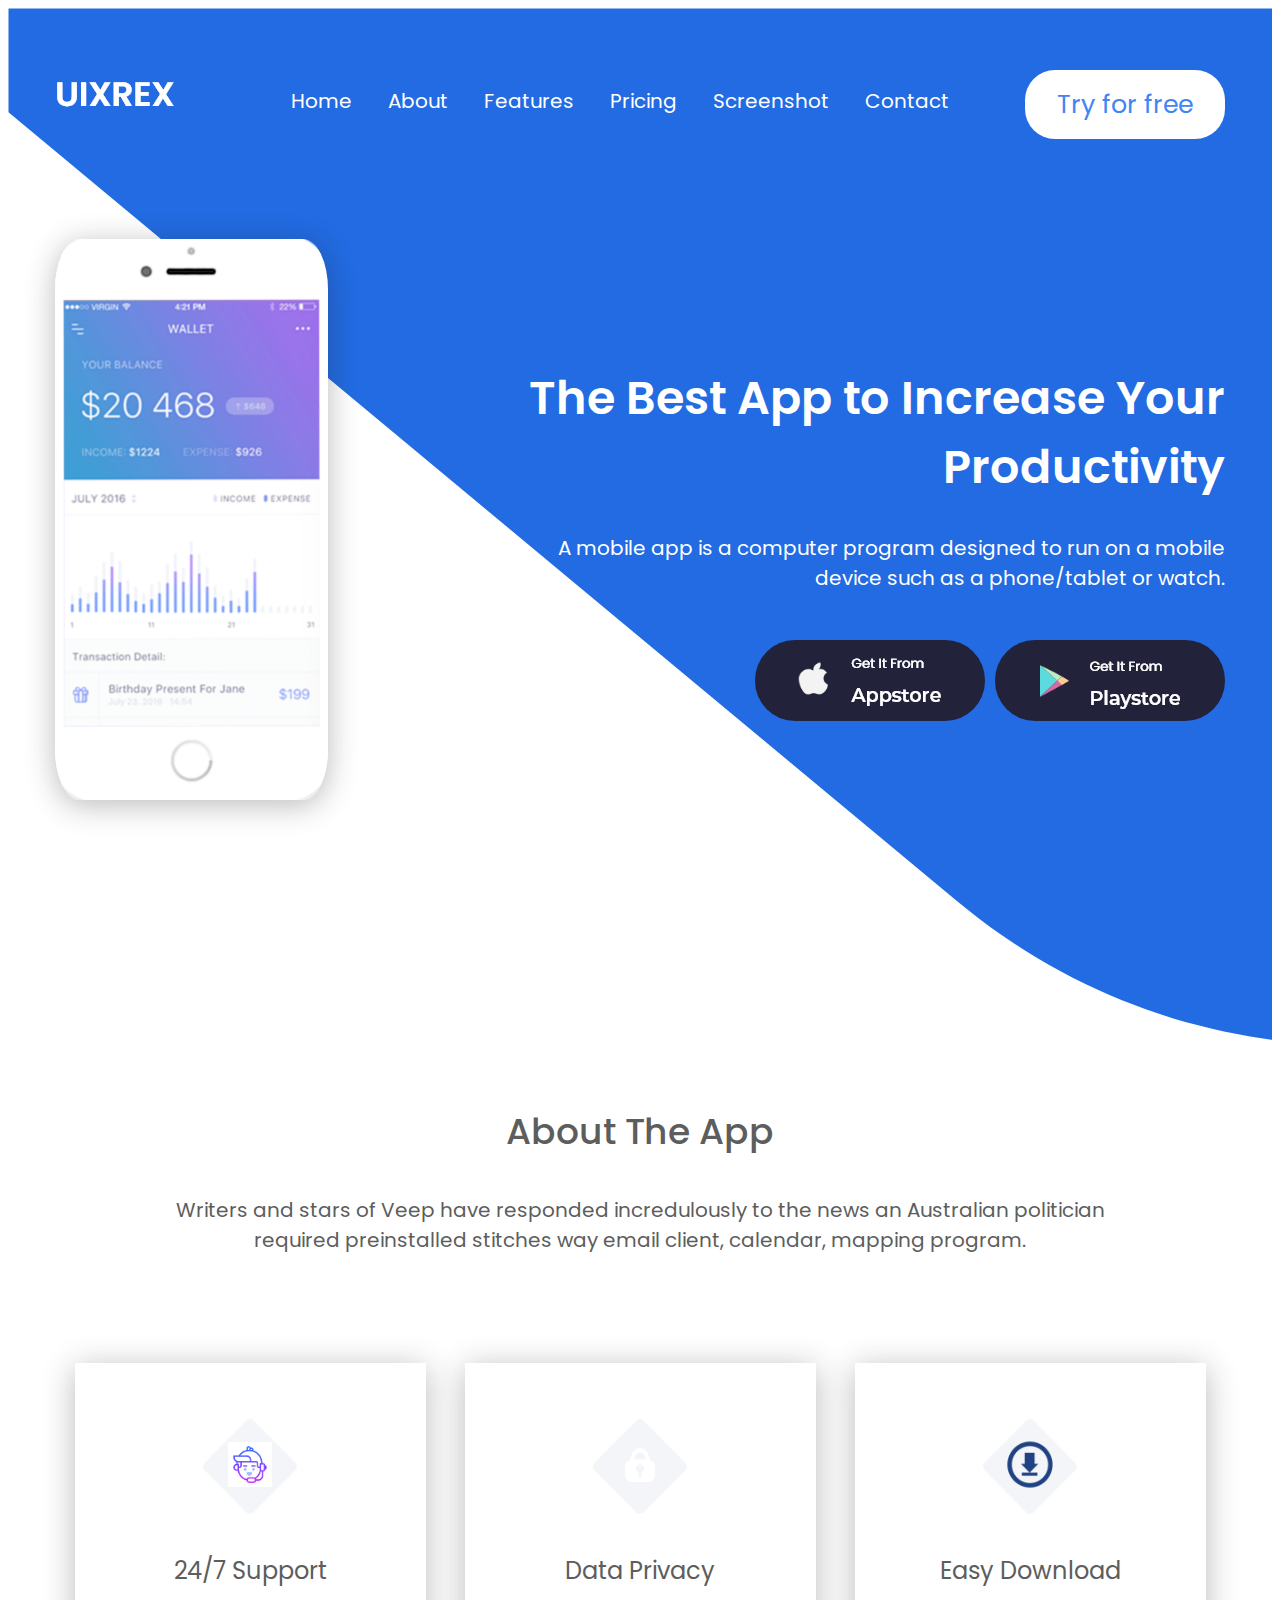
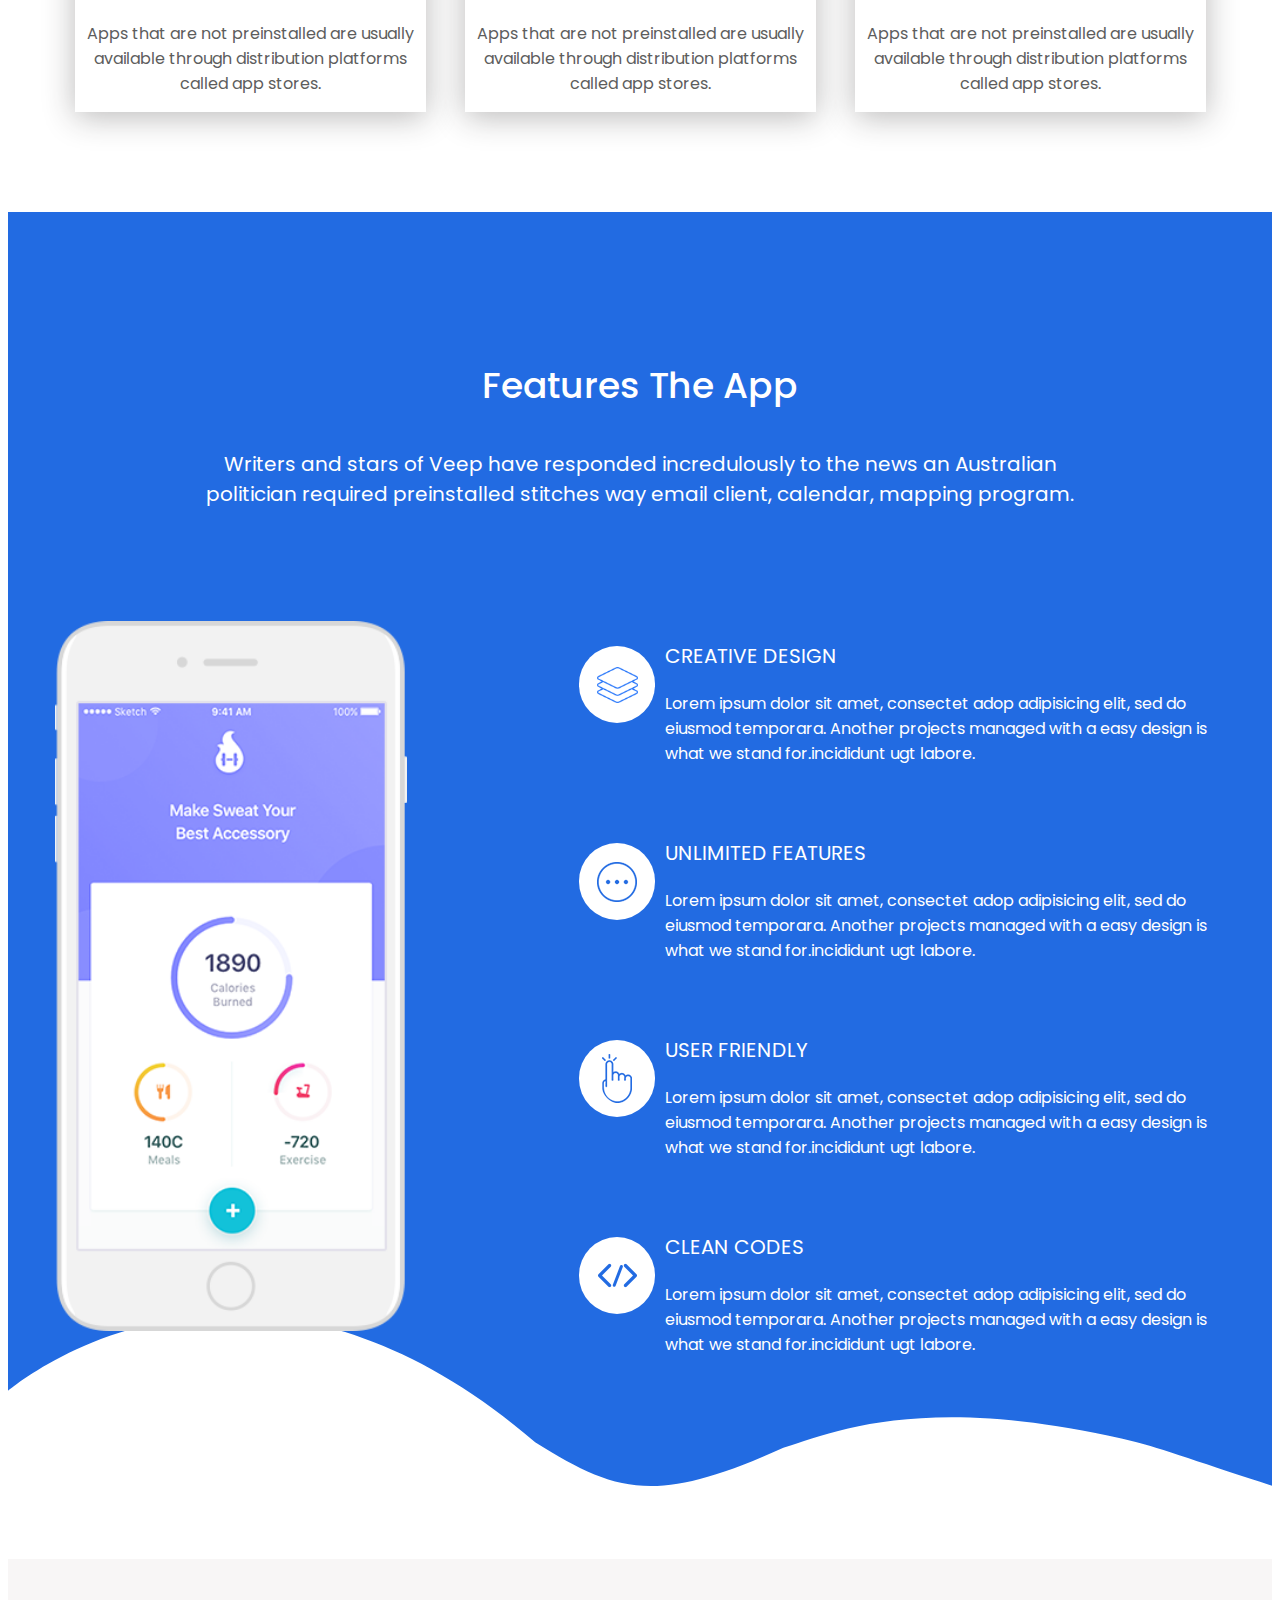
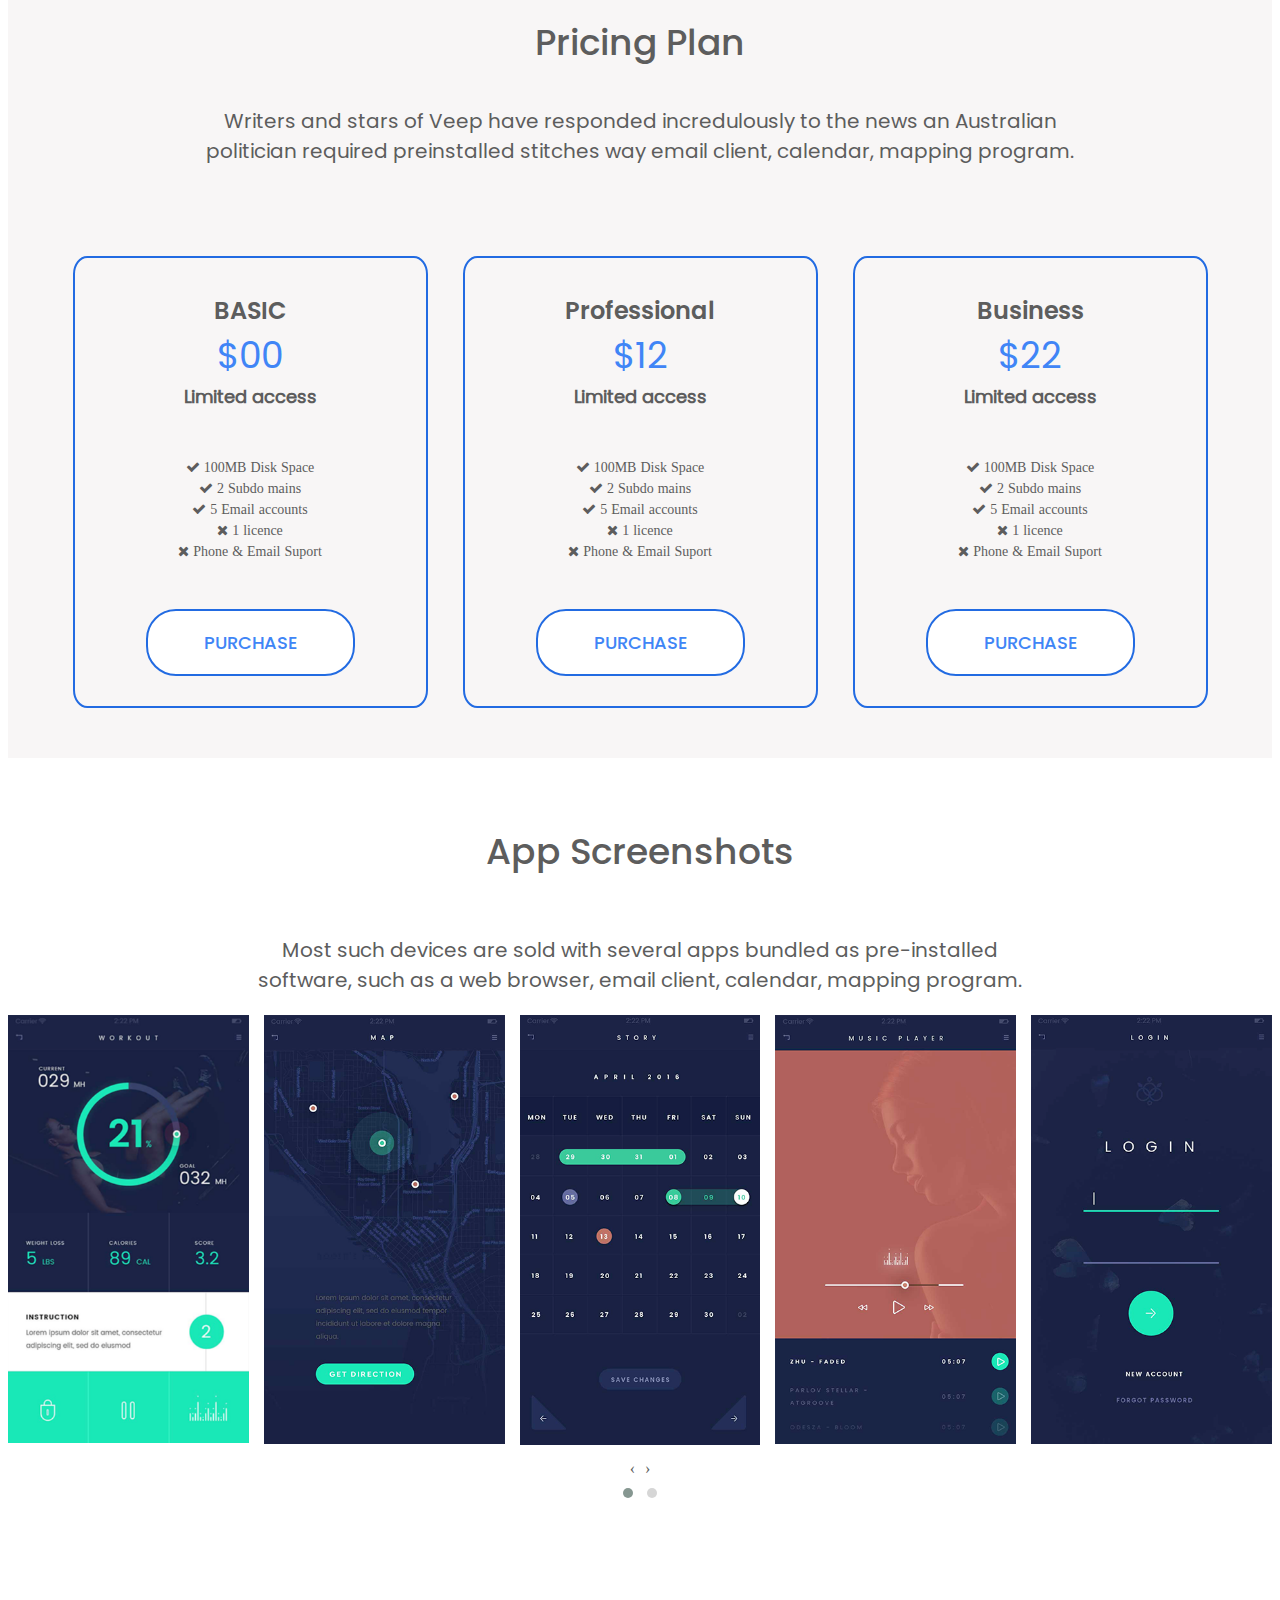
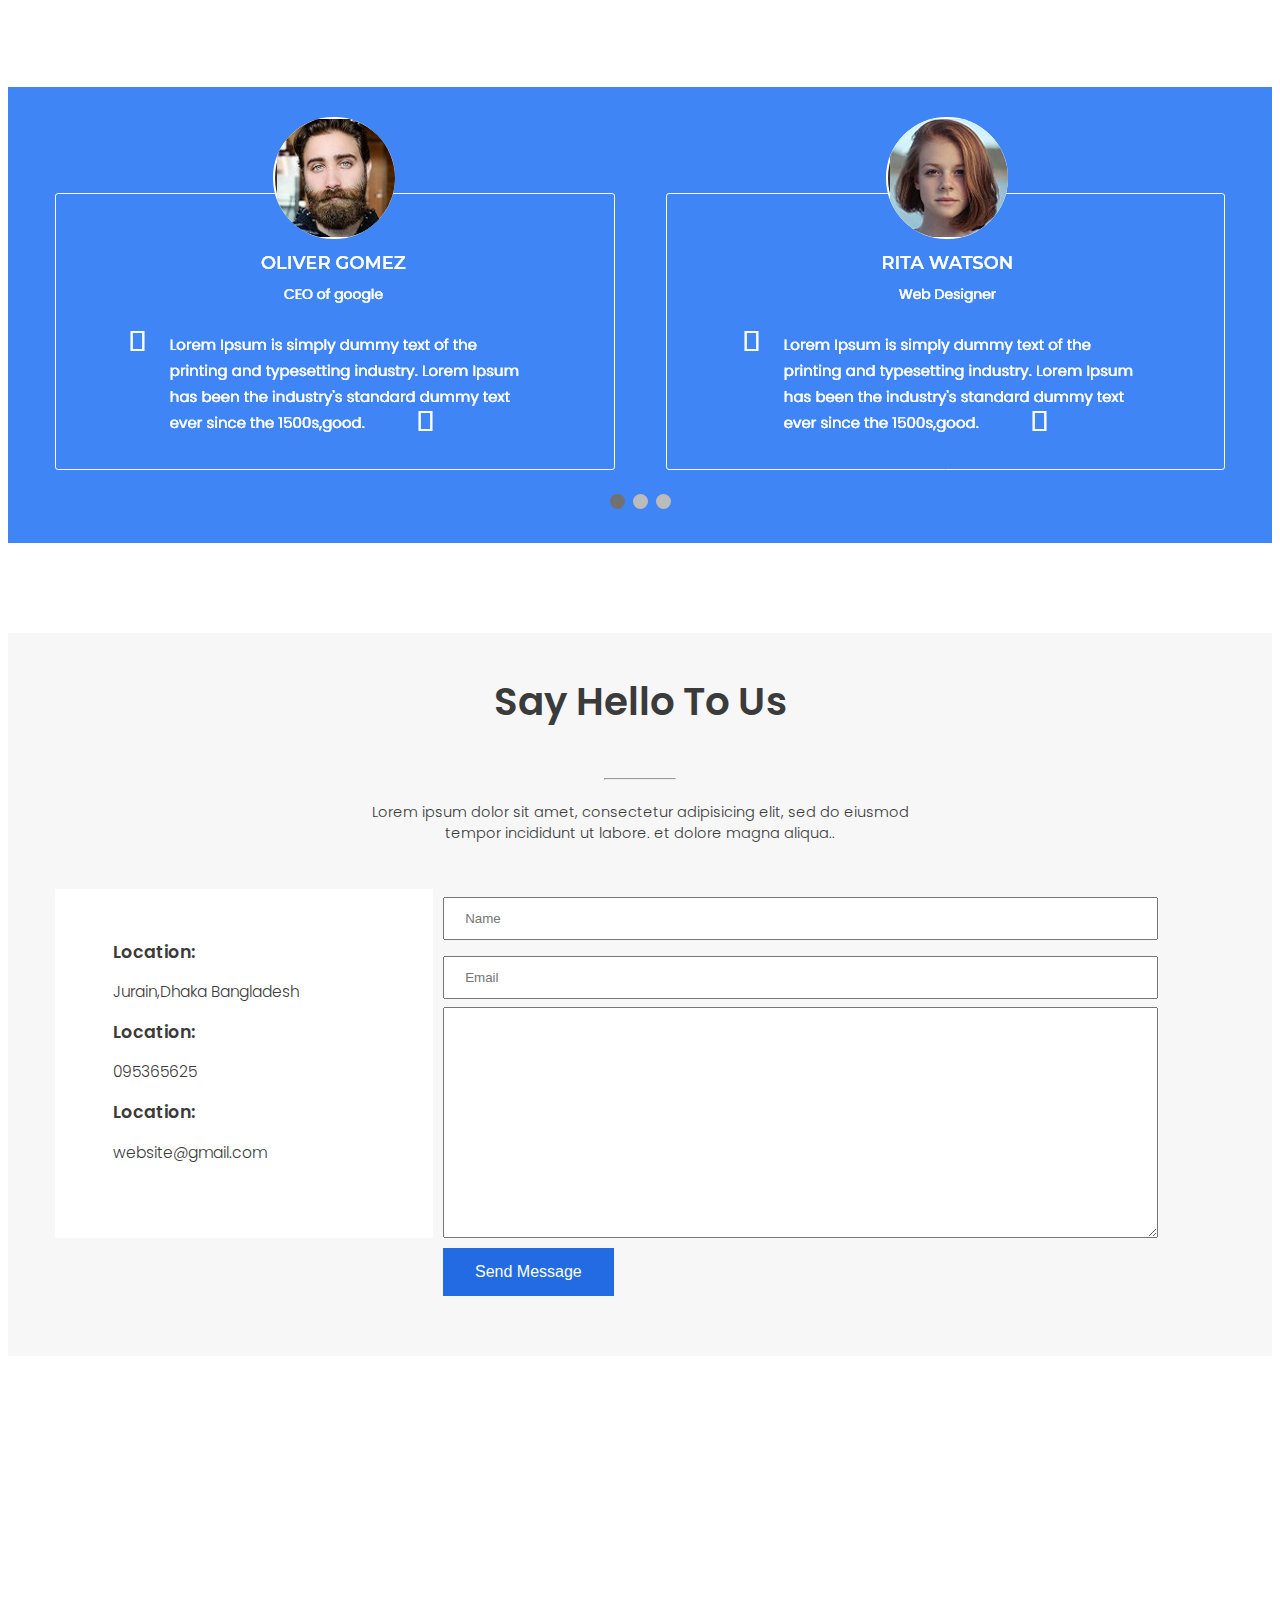
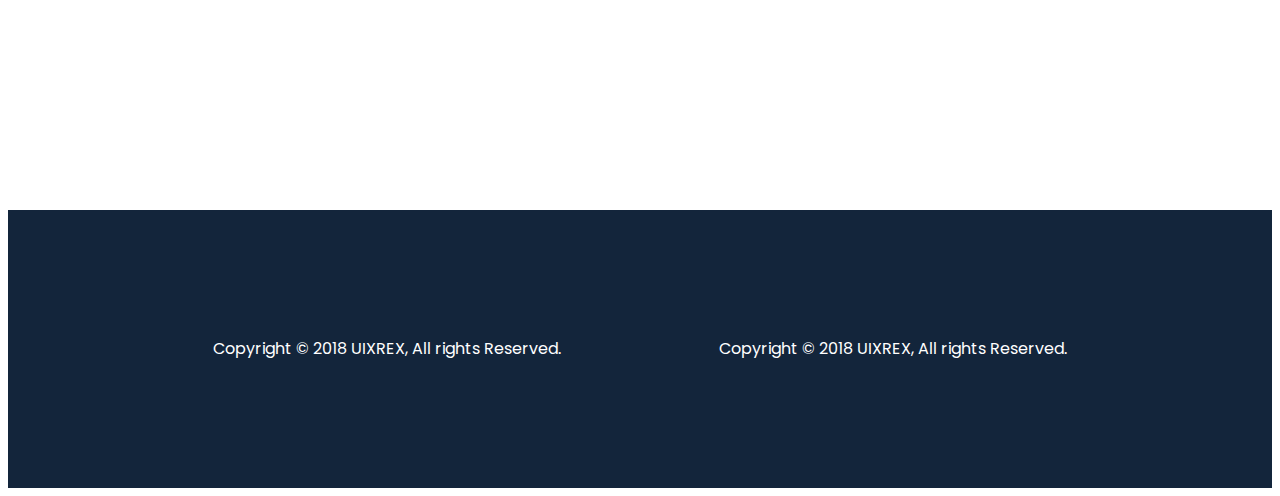
<file: web_mobile/index.html>
<!DOCTYPE html>
<html lang="en">
<head>
    <meta charset="UTF-8">
    <meta http-equiv="X-UA-Compatible" content="IE=edge">
    <meta name="viewport" content="width=device-width, initial-scale=1.0">
    <title>Document</title>
    <link rel="stylesheet" type="text/css" href="css/owl.theme.default.min.css">
    <link rel="stylesheet" type="text/css" href="css/owl.carousel.min.css">
    <link rel="stylesheet" href="https://cdnjs.cloudflare.com/ajax/libs/font-awesome/4.7.0/css/font-awesome.min.css">
    <link rel="stylesheet" href="css/style.css">
</head>
<body>
    <div class="app">
        <header class="header">
            <div class="container">
                <div class="header__top-header">
                    <div class="header__logo">
                        <a href=""><img src="./images/UIXREX.png" alt=""></a>
                    </div>
                    <nav class="header__top-header__nav">
                        <ul class="navbar-list">
                            <a href=""><li class="navbar-list__item">Home</li></a>
                            <a href=""><li class="navbar-list__item">About</li></a>
                            <a href=""><li class="navbar-list__item">Features</li></a>
                            <a href=""><li class="navbar-list__item">Pricing</li></a>
                            <a href=""><li class="navbar-list__item">Screenshot</li></a>
                            <a href=""><li class="navbar-list__item">Contact</li></a>
                            <a href="javascript:void(0);" class="navbar-icon" onclick="myFunction()">
                                <i class="fa fa-bars"></i>
                            </a>
                        </ul>
                    </nav>
                    <div class="header__top-header__try-for-free">
                        <button type="button">Try for free</button>
                    </div>
                    
                </div>
            
            <div class="header__bot-header">
                <div class="header__iphone">
                    <img src="./images/phone_.png" alt="">
                </div>
                <div class="header__bot-right">
                    <div class="header__content">
                        <div class="header__bot-header__title">
                            <b>The Best App to Increase
                                Your Productivity</b>
                        </div>
                        <div class="header_bot-header_descripton">
                           <p> A mobile app is a computer program designed to run on a 
                            mobile device such as a phone/tablet or watch.</p>
                        </div>
                        <div class="header__bot-header__icon-app">
                            <div class="header__app">
                                <div class="header__app-ios">
                                    <img src="./images/AppStore.png" alt="">
                                </div>
                                <div class="header__app-androi">
                                    <img src="./images/PlayStore.png" alt="">
                                </div>
                            </div>
                        </div>
                    </div>
                </div>
            </div>
            <div class="header__about">
                <div class="header__about-head">
                    <div class="header__about-title">
                        <p>About The App</p>
                    </div>
                    <div class="header__about-description">
                        <p>Writers and stars of Veep have responded incredulously to the news an Australian politician
                            required preinstalled stitches way  email client, calendar, mapping program.</p>
                    </div>
                </div>
                <div class="header__about-bottom">
                    <div id="header__about-item" class="header__about-item box-shadow-about">
                       <div class="header__about-box-left">
                        <div class="header__about-icon bg-img-left">
                            <div class="suppot-icon">
                                <img src="./images/support-icon.png" width="47%" alt="">
                            </div>
                        </div>
                        <div class="header__about-support-title">
                            <span>24/7 Support</span>
                        </div>
                        <div class="header__about-support-description">
                            <p>Apps that are not preinstalled are usually available through distribution platforms called app stores.</p>
                        </div>
                       </div>
                    </div>
                    <div id="header__about-item2" class="header__about-item box-shadow-about">
                        <div class="header__about-box-left">
                            <div id="header_img-active" class="header__about-icon bg-img-left">
                                <div class="suppot-icon">
                                    <img src="images/ui-lock.png">
                                </div>
                            </div>
                            <div class="header__about-support-title">
                                <span>Data Privacy</span>
                            </div>
                            <div class="header__about-support-description">
                                <p>Apps that are not preinstalled are usually available through distribution platforms called app stores.</p>
                            </div>
                           </div>
                    </div>
                    <div id="header__about-item3" class="header__about-item box-shadow-about">
                        <div class="header__about-box-left">
                            <div class="header__about-icon bg-img-left">
                                <div class="suppot-icon">
                                    <img src="./images/dl.png" alt="" width="60%">
                                </div>
                            </div>
                            <div class="header__about-support-title">
                                <span>Easy Download</p>
                            </div>
                            <div class="header__about-support-description">
                                <p>Apps that are not preinstalled are usually available through distribution platforms called app stores.</p>
                            </div>
                           </div>
                    </div>
                </div>
            </div>
        </div>
        </header>
        <!--aaaa-->
        <main class="main">
              <!-- featured -->
            <div class="main-featured">
                <div class="container">
                    <div class="featured">
                        <div class="feature-top">
                            <div class="featured-title">
                                <p>Features The App</p>
                            </div>
                            <div class="featured-description">
                                <p>Writers and stars of Veep have responded incredulously to the news an Australian politician
                                    required preinstalled stitches way  email client, calendar, mapping program.</p>
                            </div>
                        </div>
                        <div class="featured-content">
                            <div class="featured-content-left">
                                <img src="./images/hero-img.png" alt="">
                            </div>
                            <div class="featured-content-right">
                                <div class="feature-row1">
                                    <div class="feature-icon1">
                                        <img src="./images/design.png" alt="">
                                    </div>
                                    <div class="featured-content-right-text">
                                        <div class="featured-right-text-title">
                                            <p>CREATIVE DESIGN</p>
                                        </div>
                                        <div class="featured-right-text-description">
                                            <p>Lorem ipsum dolor sit amet, consectet adop adipisicing elit, sed do eiusmod temporara. Another projects managed with a easy design is what we stand for.incididunt ugt labore.   </p>
                                        </div>
                                    </div>
                                </div>
                                <div class="feature-row1">
                                    <div class="feature-icon1">
                                        <img src="./images/featured-icon5.png" alt="">
                                    </div>
                                    <div class="featured-content-right-text">
                                        <div class="featured-right-text-title">
                                            <p>UNLIMITED FEATURES</p>
                                        </div>
                                        <div class="featured-right-text-description">
                                            <p>Lorem ipsum dolor sit amet, consectet adop adipisicing elit, sed do eiusmod temporara. Another projects managed with a easy design is what we stand for.incididunt ugt labore.   </p>
                                        </div>
                                    </div>
                                </div>
                                <div class="feature-row1">
                                    <div class="feature-icon1">
                                        <img src="./images/featured-icon1.png" alt="">
                                    </div>
                                    <div class="featured-content-right-text">
                                        <div class="featured-right-text-title">
                                            <p>USER FRIENDLY</p>
                                        </div>
                                        <div class="featured-right-text-description">
                                            <p>Lorem ipsum dolor sit amet, consectet adop adipisicing elit, sed do eiusmod temporara. Another projects managed with a easy design is what we stand for.incididunt ugt labore.   </p>
                                        </div>
                                    </div>
                                </div>
                                <div class="feature-row1">
                                    <div class="feature-icon1">
                                        <img src="./images/code-alt.png" alt="">
                                    </div>
                                    <div class="featured-content-right-text">
                                        <div class="featured-right-text-title">
                                            <p>CLEAN CODES</p>
                                        </div>
                                        <div class="featured-right-text-description">
                                            <p>Lorem ipsum dolor sit amet, consectet adop adipisicing elit, sed do eiusmod temporara. Another projects managed with a easy design is what we stand for.incididunt ugt labore.   </p>
                                        </div>
                                    </div>
                                </div>
                            </div>
                        </div>
                    </div>
                    
                </div>
            </div>
            <!-- end featured -->
            <!-- pricing plan -->
            <div class="main-pricing">
                <div class="container">
                    <div class="pricing">
                        <div class="feature-top">
                            <div class="featured-title">
                                <p>Pricing Plan</p>
                            </div>
                            <div class="featured-description">
                                <p>Writers and stars of Veep have responded incredulously to the news an Australian politician
                                    required preinstalled stitches way  email client, calendar, mapping program.</p>
                            </div>
                        </div>
                        <div class="pricing-content">
                            <div class="pricing-item pricing-box-min">
                                <div class="pricing-box-left">
                                    <div class="pricing-left-top">
                                        <b class="pricing-box-title">BASIC</b>
                                        <span class="pricing-box-number">$00</span>
                                        <b class="pricing-box-limit">Limited access</b>
                                    </div>
                                    <div class="pricing-left-content has-feature">
                                        <i class="fa fa-check"> 100MB Disk Space</i>
                                            <br>
                                            <i class="fa fa-check"> 2 Subdo mains</i>
                                            <br>
                                            <i class="fa fa-check"> 5 Email accounts</i>
                                            <br>
                                            <i class="fa fa-remove"> 1 licence</i>
                                            <br>
                                            <i class="fa fa-remove"> Phone & Email Suport</i>
                                    </div>
                                    <div class="pricing-left-button">
                                        <p>PURCHASE</p>
                                    </div>
                                </div>
                            </div>
                            <div class="pricing-item pricing-box-min">
                                <div class="pricing-box-left">
                                    <div class="pricing-left-top">
                                        <b class="pricing-box-title">Professional</b>
                                        <span class="pricing-box-number">$12</span>
                                        <b class="pricing-box-limit">Limited access</b>
                                    </div>
                                    <div class="pricing-left-content has-feature">
                                        <i class="fa fa-check"> 100MB Disk Space</i>
                                            <br>
                                            <i class="fa fa-check"> 2 Subdo mains</i>
                                            <br>
                                            <i class="fa fa-check"> 5 Email accounts</i>
                                            <br>
                                            <i class="fa fa-remove"> 1 licence</i>
                                            <br>
                                            <i class="fa fa-remove"> Phone & Email Suport</i>
                                    </div>
                                    <div class="pricing-left-button">
                                        <p>PURCHASE</p>
                                    </div>
                                </div>
                            </div>
                            <div class="pricing-item pricing-box-min">
                                <div class="pricing-box-left">
                                    <div class="pricing-left-top">
                                        <b class="pricing-box-title">Business</b>
                                        <span class="pricing-box-number">$22</span>
                                        <b class="pricing-box-limit">Limited access</b>
                                    </div>
                                    <div class="pricing-left-content has-feature">
                                        <i class="fa fa-check"> 100MB Disk Space</i>
                                            <br>
                                            <i class="fa fa-check"> 2 Subdo mains</i>
                                            <br>
                                            <i class="fa fa-check"> 5 Email accounts</i>
                                            <br>
                                            <i class="fa fa-remove"> 1 licence</i>
                                            <br>
                                            <i class="fa fa-remove"> Phone & Email Suport</i>
                                    </div>
                                    <div class="pricing-left-button">
                                        <p>PURCHASE</p>
                                    </div>
                                </div>
                            </div>
                        </div>
                    </div>
                </div>
            </div>
            <!-- end pricing -->
            <!-- main-App screen -->
            <div class="main-app-screen">
                <div class="screen-top">
                    <div class="screen-title">
                        <p>App Screenshots</p>
                    </div>
                    <div class="screen-desscription">
                        <p>Most such devices are sold with several apps bundled as pre-installed software, 
                            such as a web browser, email client, calendar, mapping program.</p>
                    </div>
                </div>
                <!-- <div class="screen-mid">
                    <a href=""><img class="item-image" src="./images/06 copy 42x.png" alt=""></a>
                    <a href=""><img class="item-image" src="./images/06 copy 5.png" alt=""></a>
                    <a href=""><img class="item-image" src="./images/06 copy 6.png" alt=""></a>
                    <a href=""><img class="item-image" src="./images/06 copy 7.png" alt=""></a>
                    <a href=""><img class="item-image" src="./images/06 copy 8.png" alt=""></a>
                </div>
                <div class="screen-bot">
                    <div class="screen-icon">
                        <div class="pre">
                            <img src="./images/long-arrow-left1.png" alt="">
                        </div>
                        <div class="next">
                            <img src="./images/long-arrow-left.png" alt="">
                        </div>
                    </div>
                </div> -->
                <div class="prod-slider-container">
                    <div class="inner-container">
                        <div id="slide1" class="owl-carousel owl-theme">
                            <div class="item">
                                <img class="item-image" src="./images/06copy42x.png" width="100%" alt="Tuner Image">
                            </div>
                            <div class="item">
                                <img class="item-image" src="./images/06copy5.png" alt="Tuner Image">
                            </div>
                            <div class="item">
                                <img class="item-image" src="./images/06copy6.png" alt="Tuner Image">
                            </div>
                            <div class="iteme">
                                <img class="item-image" src="./images/06copy7.png" alt="Tuner Image">
                            </div>
                            <div class="item">
                                <img class="item-image" src="./images/06copy8.png" alt="Tuner Image">
                            </div>
                            <div class="item">
                                <img class="item-image" src="./images/06copy42x.png" width="100%" alt="Tuner Image">
                            </div>
                            <div class="item">
                                <img class="item-image" src="./images/06copy5.png" alt="Tuner Image">
                            </div>
                            <div class="item">
                                <img class="item-image" src="./images/06copy6.png" alt="Tuner Image">
                            </div>
                            <div class="item">
                                <img class="item-image" src="./images/06copy7.png" alt="Tuner Image">
                            </div>
                            <div class="item">
                                <img class="item-image" src="./images/06copy8.png" alt="Tuner Image">
                            </div>
                        </div>
                    </div>
                </div>
            </div>
            <!-- end app screen-->
            
            <!--testscreen-->
            
            <!--end test-->

            <!--test2-->

            <!--end test2-->

            <!-- slide -->
            <div class="main-slide">
                <div class="container">
                    <div class="slide">
                        <div class="slideshow-container">
                            <div class="mySlides fade">
                                <img src="./images/Group6.png">
                              </div>
                             <div class="mySlides fade">
                                <img src="./images/bien1.jpg" width="1170px" height="353px">
                              </div>
                             <div class="mySlides fade">
                                <img src="./images/bien2.jpg" width="100%" height="353px">
                              </div>
                            <div class="slide__control" style="text-align:center">
                            <span class="dot" onclick="currentSlide(1)"></span>
                            <span class="dot" onclick="currentSlide(2)"></span>
                            <span class="dot" onclick="currentSlide(3)"></span>
                            </div>
                        </div>
                    </div>
                </div>
            </div>

            <!--end slide-->
            
            <!--form-->
            <div class="main-form">
                <div class="container">
                    <div class="form">
                        <div class="form-top">
                            <div class="form-top-title">
                                <p>Say Hello To Us</p>
                            </div>
                            <hr width="70px">
                            <div class="form-top-descrition">
                                <p>Lorem ipsum dolor sit amet, consectetur adipisicing elit, sed do eiusmod tempor incididunt ut labore. et dolore magna aliqua..</p>
                            </div>
                        </div>
                        <div class="form-content">
                            <div class="form-content-left">
                                <div class="form-left-box">
                                <b>Location:</b>
                                <p>Jurain,Dhaka Bangladesh</p>
                                <b>Location:</b>
                                <p>095365625</p>
                                <b>Location:</b>
                                <p>website@gmail.com</p>
                                </div>
                            </div>
                            <div class="form-content-right">
                                <input type="text" placeholder="Name">
                                <input type="text" placeholder="Email">
                                <textarea cols="30" rows="15"></textarea>
                            </div>
                        </div>
                        <button type="submit">Send Message</button>
                    </div>
                </div>
            </div>
            <!--end form-->
            
            <!--map-->
            <div class="map">
                <iframe src="https://www.google.com/maps/embed?pb=!1m18!1m12!1m3!1d3724.0380970242572!2d105.78926711424535!3d21.031161593073733!2m3!1f0!2f0!3f0!3m2!1i1024!2i768!4f13.1!3m3!1m2!1s0x3135ab48d61e409b%3A0x1d8a8a0ed83de8fd!2zUGjhu5EgVGjhu40gVGjDoXAsIEPhuqd1IEdp4bqleSwgSMOgIE7hu5lpLCBWaeG7h3QgTmFt!5e0!3m2!1svi!2s!4v1617100200885!5m2!1svi!2s" width="100%" height="450" style="border:0;" allowfullscreen="" loading="lazy"></iframe>
            </div>
            <!--end map-->
        </main>
        <footer class="footer">
            <div class="container">
                <div class="footer-item">
                    <p>Copyright © 2018 UIXREX, All rights Reserved.</p>
                    <p>Copyright © 2018 UIXREX, All rights Reserved.</p>
                </div>
            </div>
        </footer>
    </div>
</body>

<script src="https://ajax.googleapis.com/ajax/libs/jquery/3.1.1/jquery.min.js" type="text/javascript"></script>
    <script type="text/javascript"></script>
    <script type="text/javascript" src="js/jquery.min.js" ></script>
    <script type="text/javascript" src="js/main.js" ></script>
    <script src="js/owl.carousel.min.js"></script>
    <script type="text/javascript" src="js/main.js" ></script>
</html>
</file>
<file: web_mobile/css/style.css>
@font-face {
    font-family:Poppins-Regular;
    src:url('./fonts/Poppins/Poppins-Regular.ttf') format('truetype'),
    url('./fonts/Poppins/Poppins-Regular.eot#iefix') format('embedded-opentype'),
    url('./fonts/Poppins/Poppins-Regular.woff') format('woff');
    font-weight:normal;
    font-style:normal;
   }
   @font-face {
        font-family:Poppins-SemiBold;
        src:url('./fonts/Poppins/Poppins-SemiBold.ttf') format('truetype'),
        url('./fonts/Poppins/Poppins-SemiBold.eot#iefix') format('embedded-opentype'),
        url('./fonts/Poppins/Poppins-SemiBold.woff') format('woff');
        font-weight:normal;
        font-style:normal;
   }
   @font-face {
    font-family:Poppins-Medium;
    src:url('./fonts/Poppins/Poppins-Medium.ttf') format('truetype'),
    url('./fonts/Poppins/Poppins-Medium.eot#iefix') format('embedded-opentype'),
    url('./fonts/Poppins/Poppins-Medium.woff') format('woff');
    font-weight:normal;
    font-style:normal;
}
@font-face {
    font-family:Poppins-Light;
    src:url('./fonts/Poppins/Poppins-Light.ttf') format('truetype'),
    url('./fonts/Poppins/Poppins-Light.eot#iefix') format('embedded-opentype'),
    url('./fonts/Poppins/Poppins-Light.woff') format('woff');
    font-weight:normal;
    font-style:normal;
}
:root{
    --font-regula:Poppins-Regular;
    --font-semiBold:Poppins-SemiBold;
    --font-medium:Poppins-Medium;
    --font-light:Poppins-Light;
    --white-color: #fff;
    --black-color: #000;
    --text-color: #333;
    --text-color-5d: #5D5D5D;
    --text-color-blue: #4085F6;
    --text-color-73: #737373;
}

*{
    box-sizing: inherit;
}

html{
    font-size: 100%;
}
.grid{
    width: 1070px;
    max-width: 100%;
    margin: 0 auto;
}
.container{
    width: 1170px;
    margin:0 auto
}
.grid__row{
    display: flex;
    flex-wrap: wrap;
}

/* CSS Header*/

.header{
    background-image: url('../images/Subtraction3.png');
    background-repeat: no-repeat;
    padding-top: 62px;
}
.header__top-header{
    justify-content: space-between;
    display: flex;
    padding-right: 0px;
}
.navbar-icon{
    display: none;
}

@media screen and (max-width: 600px) {
    .navbar-list a:not(:first-child) {display: none;}
    .navbar-icon {
      float: right;
      display: block;
    }
  }

  .navbar-list.responsive a {
    float: none;
    display: block;
    text-align: left;
  }

  @media screen and (max-width: 600px) {
    .navbar-list.responsive {position: relative;}
    .navbar-list.responsive .navbar-icon {
      position: absolute;
      right: 0;
      top: 0;
    }
    .navbar-list .responsive a {
      float: none;
      display: block;
      text-align: left;
    }
  }

.header .header__top-header .navbar-list__item{
    font-family: var(--font-regula);
    font-size: 20px;
    color: var(--white-color);
    margin: 0 16px;
    display: inline-block;
    list-style-type: none;
}
.header .header__top-header .narbar-list{
    justify-content: center;
    display: flex;
}
.header__top-header__try-for-free button{
    background-color: var(--white-color); 
    border: none;
    color: var(--text-color-blue);
    padding: 15px 32px;
    text-align: center;
    text-decoration: none;
    display: inline-block;
    font-size: 25.33px;
    font-family: var(--font-regula);
    border-radius: 30px;
    cursor: pointer;
}

.header .header__bot-header{
    display: flex;
}

@media screen and (max-width: 600px) {
    .header .header__bot-header{
        flex-direction: column;
    }
  }

.header .header__bot-header .header__iphone{
    max-width: 559px;
    margin-top: 100px;
}

.header .header__bot-header .header__iphone img{
    width: 60%;
    border-radius: 9%;
    box-shadow: 0px 5px 30px #221f1f4f;
}


.header__bot-right{
    text-align: right;
}

.header .header__bot-right{
    margin-top: 225px;
}

.header .header__bot-right .header__content{
    color: var(--white-color);
}

.header .header__bot-right .header__bot-header__title b{
    font-family: var(--font-semiBold);
    font-size: 46px;
}
.header .header__bot-right .header_bot-header_descripton{
    font-size: 20px;
    margin-top: 31px;
    font-family: var(--font-regula);

}
.header__bot-header__icon-app{
    margin-top: 47px;
    cursor: pointer;
}
.header .header__bot-right .header__app{
    display: flex;
    justify-content: flex-end;
}
.header .header__bot-right .header__app-ios .header__app-androi{
    width: 230px;
    height: 81px;
}
.header .header__bot-right .header__app-androi{
    margin-left: 10px;
}

.header .header__about{
    margin-top: 300px;
    color: var(--text-color-5d);
}
.header .header__about .header__about-head{
    text-align: center;
    margin: auto;
    width: 80%;
    color: var(--text-color-5d)
}

.header .header__about .header__about-bottom{
    padding-top: 88px;
    text-align: center;
    display: flex;
    justify-content: space-around;
}
@media (max-width: 600px) {
    .header .header__about .header__about-bottom {
        flex-direction: column;
    }
}
.header .header__about .header__about-bottom .header__about-item{
    flex-basis: 30%;
}
.header .header__about .header__about-bottom .header__about-item:hover .bg-img-left{
    background-image: url('../images/RoundedRectangle11.png');
    background-repeat: no-repeat;
}

.header__about .text-blue span{
    color: var(--text-color-blue);
}
.header .header__about .header__about-bottom .header__about-box-left{
    margin-left: auto;
    margin-right: auto;
}
.header .header__about .header__about-title{
    font-family: var(--font-medium);
    font-size: 36px;
}
.header-title-active{
    color: #4085F6;
}
.header .header__about .header__about-description{
    font-family: var(--font-regula);
    font-size: 20px;
}

.header .header__about .header__about-bottom .box-shadow-about{
    box-shadow: 0px 5px 30px #221f1f4f;
}

.header .header__about .header__about-bottom .header__about-icon{
    margin-top: 56px;
    display: flex;
    width: 94.85px;
    height: 94.85px;
    margin-left: auto;
    margin-right: auto;
    margin-top: 56px;
    margin-bottom: 38.8px;
    
}

.header .header__about .header__about-bottom .bg-img-left{
    background-image: url('../images/RoundedRectangle22.png');
    background-repeat: no-repeat;
}
.header .header__about .header__about-bottom .bg-img-mid{
    background-image: url('../images/RoundedRectangle13.png');
    background-repeat: no-repeat;
}
.header .header__about .header__about-bottom .suppot-icon{
    margin: auto;
}
.header .header__about .header__about-bottom .header__about-support-title{
    margin-bottom: 33px;
    font-family: var(--font-regula);
    font-size: 24px;
}
.header .header__about .header__about-bottom .header__about-support-description{
    font-family: var(--font-regula);
    font-size: 16px;
}

/* end CSS header */

/* CSS main */
.main{
    padding-top: 100px;
}

.main-featured{
    background-image: url('../images/Shape1.png');
    background-repeat: no-repeat;
    padding-top: 90px;
    padding-bottom: 150px;
}

/*fearued css*/
.featured{
    color: var(--white-color);
}

.featured .feature-top{
    padding-top: 20px;
    max-width: 914px;
    width: 100%;
    margin-left: auto;
    margin-right: auto;
    text-align: center;
}

.featured .feature-top .featured-title{
    font-family: var(--font-medium);
    font-size: 36px;
}

.featured .feature-top .featured-description{
    font-family: var(--font-regula);
    font-size: 20px;
}

.featured .featured-content{
    display: flex;
    padding-top: 92.2px;
}

.featured .featured-content .featured-content-right{
    margin-left: auto;
}

.featured .featured-content .featured-content-right .feature-row1{
    display: flex;
    max-width: 673px;
    width: 100%;
    padding-bottom: 49.4px;
}

.featured .featured-content .featured-content-right .feature-icon1{
    display: flex;
    margin-top: 25px;
    width: 76.96px;
    height: 77.04px;
    background:white;
    border-radius: 50%;
}
.featured .featured-content .featured-content-right .feature-icon1 img{
    margin: auto;
}

.featured .featured-content .featured-content-right .featured-content-right-text{
    padding-left: 10px;
    margin-left: auto;
    width: 559.53px;
    height: 147.68px;
}

.featured .featured-content .featured-content-right .featured-right-text-title p{
    font-family: var(--font-regula);
    font-size: 20px;
}

.featured .featured-content .featured-content-right .featured-right-text-description p{
    font-family: var(--font-regula);
    font-size: 16px;
}
/*end featured css*/
.main-pricing{
    background: #F8F6F6;
}

.pricing{
    color: var(--text-color-5d);
}

.pricing .feature-top{
    padding-top: 20px;
    max-width: 914px;
    width: 100%;
    margin-left: auto;
    margin-right: auto;
    text-align: center;
}

.pricing .feature-top .featured-title{
    font-family: var(--font-medium);
    font-size: 36px;
}

.pricing .feature-top .featured-description{
    font-family: var(--font-regula);
    font-size: 20px;
}


.pricing .pricing-content{
    display: flex;
    justify-content: space-around;
    padding-bottom: 50px;
    margin-top: 90px;
}

@media (max-width: 600px) {
    .pricing .pricing-content {
        flex-direction: column;
        width: 45%;
    }
    .pricing-item{
        margin: 20px 0;
    }
}

.pricing .pricing-content .pricing-item{
    flex-basis: 30%;
}

.pricing .pricing-content .pricing-box-min{
    border: 2px solid #226BE2;
    border-radius: 4%;
    transition: all .3s;
}
.pricing .pricing-content .pricing-box-min:hover{
    background-color: #226AE0;
    color: var(--white-color);
    padding: 40px 0;
    margin: -20px 0;
    transition: all 0.3s;
}

.pricing .pricing-content .pricing-box-min:hover span{
    color: var(--white-color);
}

.pricing .pricing-content .pricing-box-left{
    padding-top: 35px;
    padding-bottom: 30px;
    display: flex;
    flex-direction: column;
    margin-left: auto;
    margin-right: auto;
}
.pricing .pricing-content .pricing-item .pricing-left-top{
    text-align: center;
    margin-left: auto;
    margin-right: auto;
    display: flex;
    flex-direction: column;
}

.pricing .pricing-content .pricing-box-title{
    font-family: var(--font-semiBold);
    font-size: 24px;
}

.pricing .pricing-content .pricing-box-number{
    font-family: var(--font-regula);
    font-size: 36px;
}

.pricing .pricing-content .pricing-box-limit{
    font-family: var(--font-regula);
    font-size: 18px;
}

.has-feature{
    font-family: var(--font-regula);
    font-size: 14px;
}

.pricing .pricing-content .pricing-left-content{
    padding-top: 47px;
    margin-left: auto;
    margin-right: auto;
    text-align: center;
    padding-bottom: 47px;
    font-size: 14px;
    font-family: var(--font-regula);
}

.pricing .pricing-content .pricing-left-button{
    background-color: var(--white-color); 
    border: 2px solid #226BE2;
    color: var(--text-color-blue);
    text-align: center;
    text-decoration: none;
    display: inline-block;
    font-family: var(--font-regula);
    border-radius: 30px;
    cursor: pointer;
    font-family: var(--font-medium);
    font-size: 18px;
    max-width: 205px;
    width: 100%;
    margin: auto;
}

.pricing .pricing-content .featured-title p{
    font-family: var(--font-medium);
    font-size: 36px;
}
.pricing .pricing-content .pricing-box-number{
    color: #4085F6;
}
.pricing .pricing-content .featured-description{
    font-family: var(--font-regula);
    font-size: 20px;
}
/*end CSS main*/

/* CCS app-screenshot*/
.main .main-app-screen{
    color:var(--text-color-5d);
    padding-top: 30px;
    padding-bottom: 100px;
}

.main .main-app-screen .screen-top{
    text-align: center;
    display: flex;
    flex-direction: column;
}

.main .main-app-screen .screen-title{
    font-family:var(--font-medium);
    font-size: 36px;
}

.main .main-app-screen .screen-desscription{
    font-family:var(--font-regula);
    font-size: 20px;
    max-width: 804px;
    width: 100%;
    margin: auto;
}

.prod-slider-container .inner-container .screen-mid{
    display: flex;
    padding-top: 67px;
}

.prod-slider-container .inner-container .item-image{
    flex-basis: 20%;
    display: block;
    object-fit: cover;
    width: 100%;
    flex-direction: row-reverse;
}

.main .main-app-screen .screen-mid{
    display: flex;
    padding-top: 67px;
}

.main .screen-mid .item-image{
    flex-basis: 20%;
    display: block;
    object-fit: cover;
    width: 100%;
    flex-direction: row-reverse;
}

.main .screen-mid>a{
    display: inline-block;
    width: 100%;
    padding: 0 5px;
}

.main .main-app-screen .screen-bot{
    padding-top: 20px;
}

.main .screen-bot .screen-icon{
    display: flex;
    justify-content: center;
}

.main .screen-bot .screen-icon img{
    margin: auto;
}

.main .screen-bot .pre{
    width: 56px;
    height: 56px;
    border-radius: 50%;
    background: #4085F6;
    display: flex;
    margin-right: 10px;
    cursor: pointer;
}


.main .screen-bot .next{
    width: 56px;
    height: 56px;
    border-radius: 50%;
    background: #4085F6;
    display: flex;
    cursor: pointer;
}

/* end app-screenshot */

/* slide css */

.main-slide{
    margin-top: 80px;
    background: var(--text-color-blue);
}

@media (max-width: 600px) {
    main-slide{
        width: 100%;
    }
}

.slideshow-container {
    padding: 30px 0;
    position: relative;
    margin: auto;
  }

  .mySlides {
    display: none;
  }

  .slide__control{
      margin-top: 20px;
  }

  .dot {
    cursor: pointer;
    height: 15px;
    width: 15px;
    margin: 0 2px;
    background-color: #bbb;
    border-radius: 50%;
    display: inline-block;
    transition: background-color 0.6s ease;
  }

  .active, .dot:hover {
    background-color: #717171;
  }

  .fade{
  -webkit-animation-name: fade;
  -webkit-animation-duration: 1.5s;
  animation-name: fade;
  animation-duration: 1.5s;

  @-webkit-keyframes fade {
    from {opacity: .4}
    to {opacity: 1}
  }
 @keyframes fade {
    from {opacity: .4}
    to {opacity: 1}
  }
}
/* end slide css */
/* form css*/
.main .main-form{
    margin-top: 90px;
    background: #F7F7F7;
    color: #3B3B3B;
    padding-bottom: 50px;
}

.main-form .form .form-top{
    display: flex;
    flex-direction: column;
    text-align: center;
    max-width: 538.22px;
    width: 100%;
    margin: auto;
    color: #3B3B3B;
    margin-bottom: 30px;
}

.main-form .form .form-top .form-top-title p{
    font-family: var(--font-semiBold);
    font-size: 38.79px;
}

.main-form .form .form-top .form-top-descrition p{
    font-family: var(--font-light);
    font-size: 14.55px;
}

.main-form .form .form-content{
    display: flex;
}

@media (max-width: 600px) {
    .main-form .form .form-content{
        flex-direction: column;
    }
}

.main-form .form .form-left-box b{
    font-family: var(--font-semiBold);
    font-size: 17.46px;
}

.main-form .form .form-left-box p{
    font-family: var(--font-light);
    font-size: 15.52px;
}

.main-form .form .form-content .form-content-left{
    background: #fff;
    max-width: 378.22px;
    width: 100%;
}

.main-form .form .form-content .form-left-box{
    padding: 50px 125px 50px 58px;
}

.main-form .form .form-content .form-content-right{
    display: flex;
    flex-direction: column;
    max-width: 714.88px;
    width: 100%;
    padding-left: 10px;
}

.main-form .form .form-content .form-content-right input[type=text],textare{
    width: 100%;
    padding: 12px 20px;
    margin: 8px 0;
    box-sizing: border-box;
}

.main-form .form button{
    background-color: #226BE2;
    border: none;
    color: white;
    padding: 15px 32px;
    text-align: center;
    text-decoration: none;
    display: inline-block;
    font-size: 16px;
    margin: 10px 388px;
    cursor: pointer;
}


/*end form css*/

/* footer css */
.footer{
    font-family: var(--font-regula);
    font-size: 16px;
    color: white;
    background: #13253B;
}

.footer .footer-item{
    display: flex;
    justify-content: space-evenly;
}

.footer p{
    margin: 126.4px 0;
}

/*end css footer*/
.slide-button{
    display: flex;
    justify-content: center;
}
.owl-pagination{
    display: none;
}
.owl-theme .owl-controls .owl-buttons div{
    position: relative;
}
.owl-theme .owl-controls .owl-buttons div.owl-prev::before {
    content: url('../images/Group26.png');
    position: absolute;
    top: 0;
    left: -16px;
    z-index: 111;
    background: #fff;
}
.owl-theme .owl-controls .owl-buttons div.owl-next::before {
    content: url('../images/Group26copy.png');
    position: absolute;
    top: 0;
    left: 0;
    z-index: 111;
    background: #fff;
}
</file>
